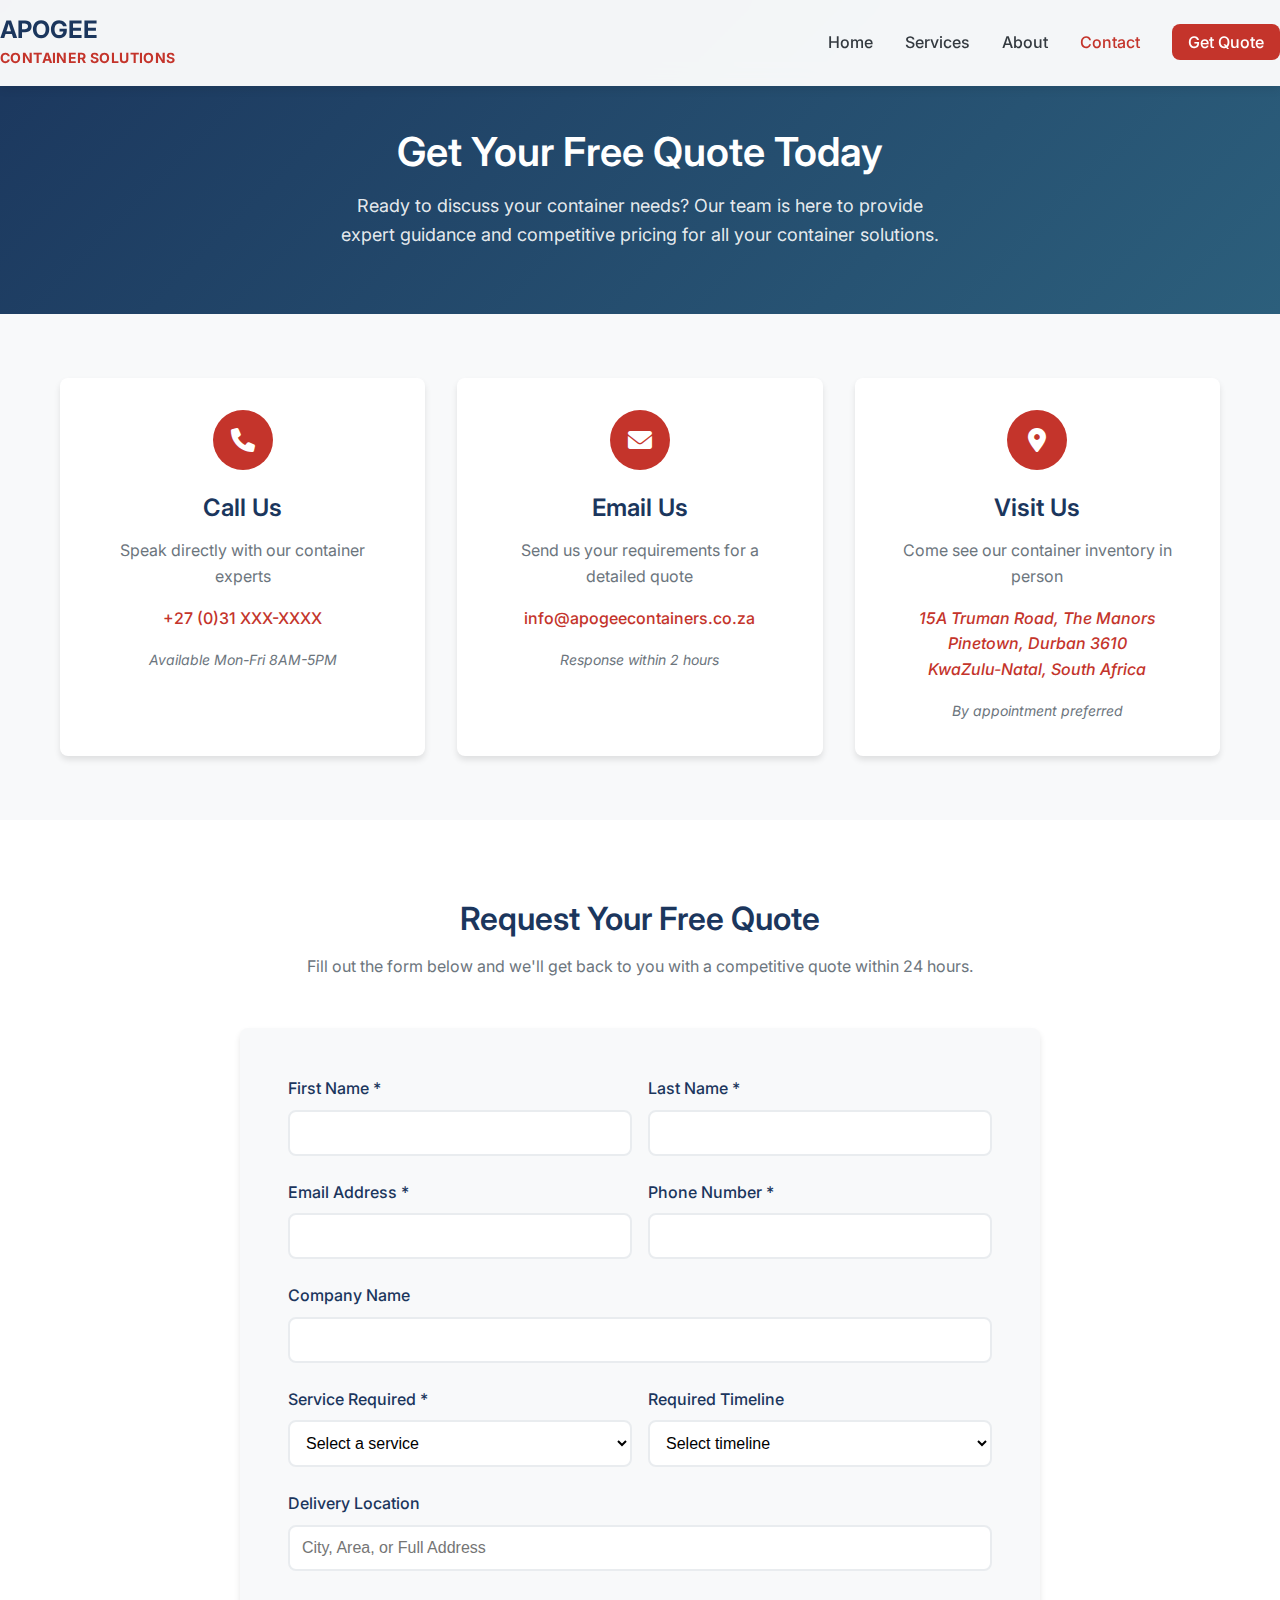
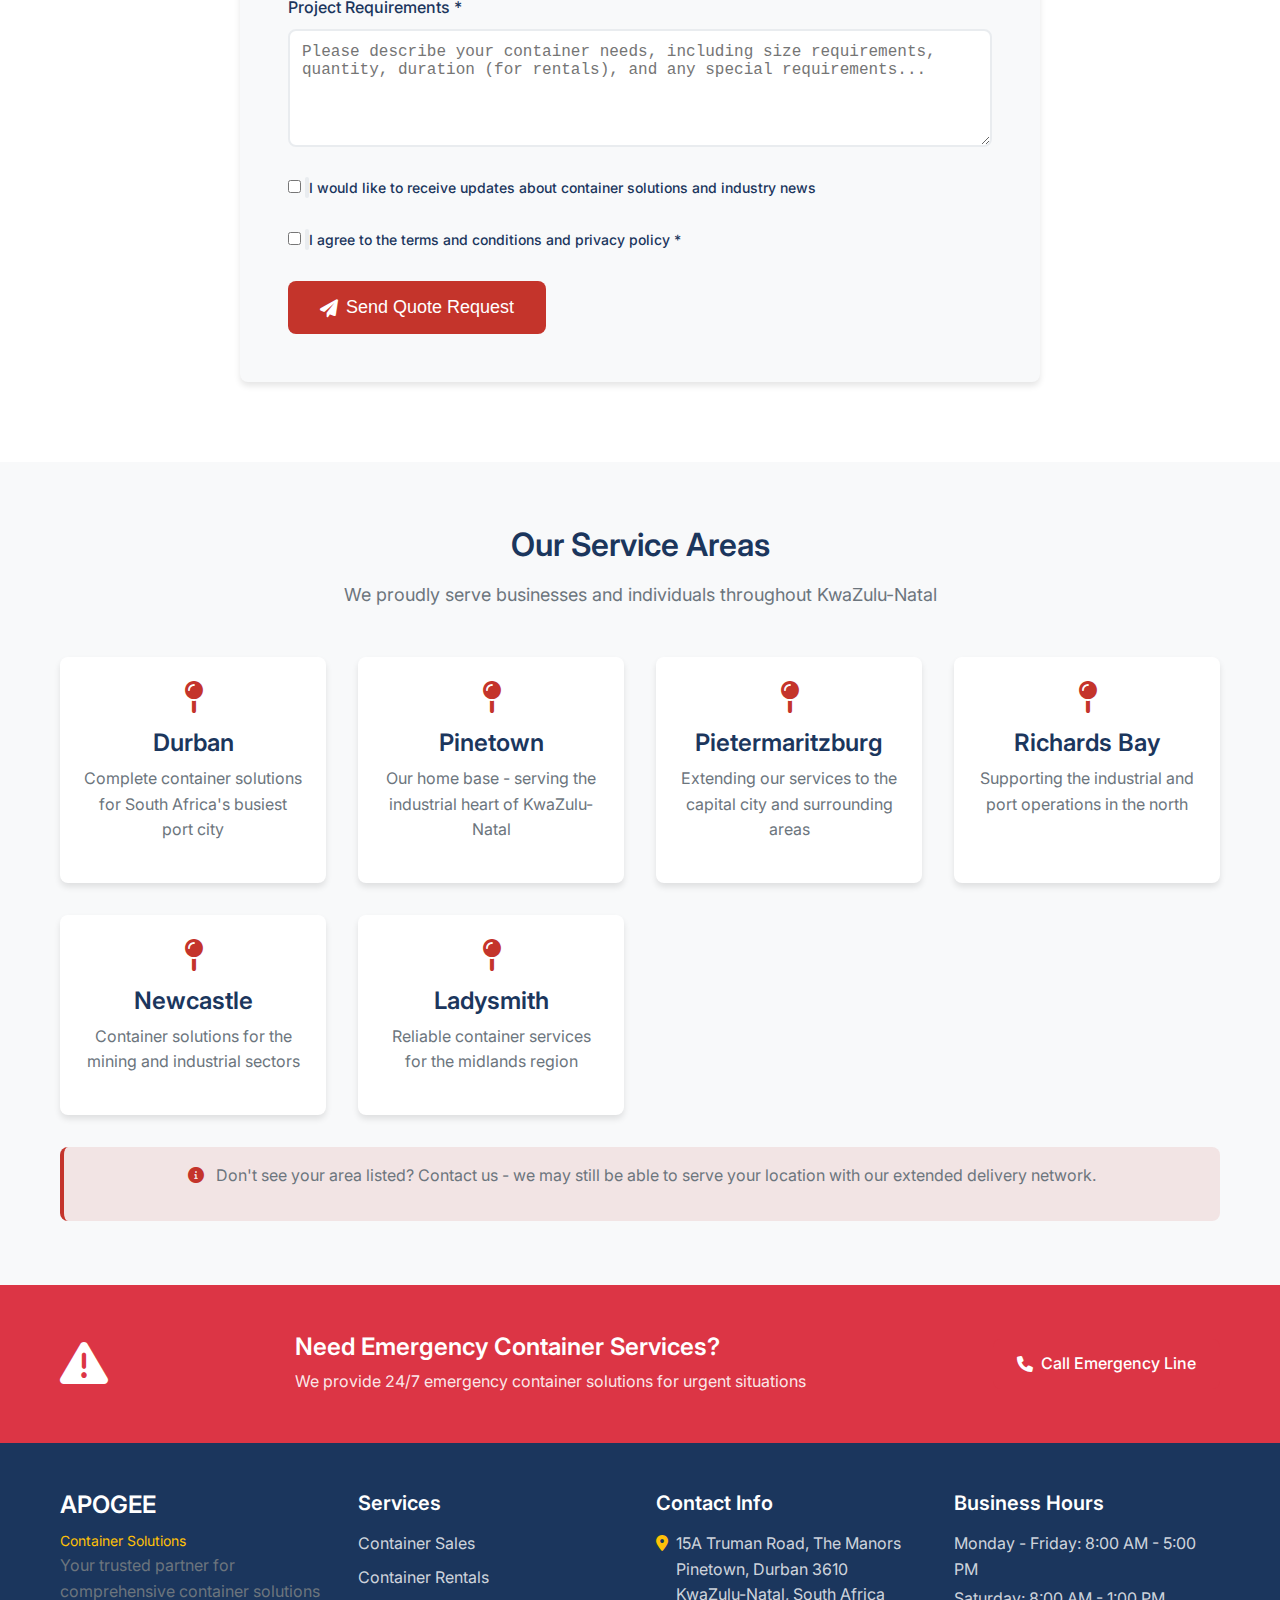
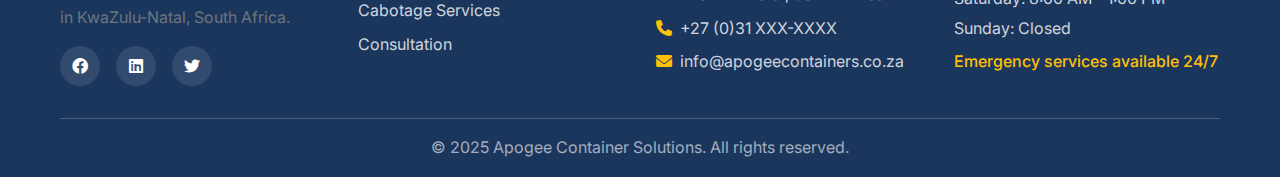
<file: contact.html>
<!DOCTYPE html>
<html lang="en">
<head>
    <meta charset="UTF-8">
    <meta name="viewport" content="width=device-width, initial-scale=1.0">
    <title>Contact Us | Apogee Container Solutions | Get Your Free Quote Today</title>
    <meta name="description" content="Contact Apogee Container Solutions for container sales, rentals, and cabotage services. Get your free quote today. Located in Pinetown, serving all of KwaZulu-Natal.">
    <link rel="stylesheet" href="styles.css">
    <link href="https://fonts.googleapis.com/css2?family=Inter:wght@300;400;500;600;700&display=swap" rel="stylesheet">
    <link rel="stylesheet" href="https://cdnjs.cloudflare.com/ajax/libs/font-awesome/6.0.0/css/all.min.css">
</head>
<body>
    <!-- Header -->
    <header class="header">
        <nav class="nav">
            <div class="nav-container">
                <div class="nav-logo">
                    <a href="index.html">
                        <h1>APOGEE</h1>
                        <span>Container Solutions</span>
                    </a>
                </div>
                <ul class="nav-menu">
                    <li><a href="index.html" class="nav-link">Home</a></li>
                    <li><a href="index.html#services" class="nav-link">Services</a></li>
                    <li><a href="index.html#about" class="nav-link">About</a></li>
                    <li><a href="contact.html" class="nav-link active">Contact</a></li>
                    <li><a href="#quote-form" class="nav-link cta-button">Get Quote</a></li>
                </ul>
                <div class="hamburger">
                    <span></span>
                    <span></span>
                    <span></span>
                </div>
            </div>
        </nav>
    </header>

    <!-- Contact Hero -->
    <section class="contact-hero">
        <div class="container">
            <div class="contact-hero-content">
                <h1>Get Your Free Quote Today</h1>
                <p>Ready to discuss your container needs? Our team is here to provide expert guidance and competitive pricing for all your container solutions.</p>
            </div>
        </div>
    </section>

    <!-- Contact Methods -->
    <section class="contact-methods">
        <div class="container">
            <div class="contact-grid">
                <div class="contact-card">
                    <div class="contact-icon">
                        <i class="fas fa-phone"></i>
                    </div>
                    <h3>Call Us</h3>
                    <p>Speak directly with our container experts</p>
                    <a href="tel:+27123456789" class="contact-link">+27 (0)31 XXX-XXXX</a>
                    <span class="availability">Available Mon-Fri 8AM-5PM</span>
                </div>
                <div class="contact-card">
                    <div class="contact-icon">
                        <i class="fas fa-envelope"></i>
                    </div>
                    <h3>Email Us</h3>
                    <p>Send us your requirements for a detailed quote</p>
                    <a href="mailto:info@apogeecontainers.co.za" class="contact-link">info@apogeecontainers.co.za</a>
                    <span class="availability">Response within 2 hours</span>
                </div>
                <div class="contact-card">
                    <div class="contact-icon">
                        <i class="fas fa-map-marker-alt"></i>
                    </div>
                    <h3>Visit Us</h3>
                    <p>Come see our container inventory in person</p>
                    <address class="contact-link">
                        15A Truman Road, The Manors<br>
                        Pinetown, Durban 3610<br>
                        KwaZulu-Natal, South Africa
                    </address>
                    <span class="availability">By appointment preferred</span>
                </div>
            </div>
        </div>
    </section>

    <!-- Quote Form -->
    <section id="quote-form" class="quote-form-section">
        <div class="container">
            <div class="form-content">
                <div class="form-header">
                    <h2>Request Your Free Quote</h2>
                    <p>Fill out the form below and we'll get back to you with a competitive quote within 24 hours.</p>
                </div>
                <form class="quote-form" action="#" method="POST">
                    <div class="form-row">
                        <div class="form-group">
                            <label for="firstName">First Name *</label>
                            <input type="text" id="firstName" name="firstName" required>
                        </div>
                        <div class="form-group">
                            <label for="lastName">Last Name *</label>
                            <input type="text" id="lastName" name="lastName" required>
                        </div>
                    </div>
                    <div class="form-row">
                        <div class="form-group">
                            <label for="email">Email Address *</label>
                            <input type="email" id="email" name="email" required>
                        </div>
                        <div class="form-group">
                            <label for="phone">Phone Number *</label>
                            <input type="tel" id="phone" name="phone" required>
                        </div>
                    </div>
                    <div class="form-group">
                        <label for="company">Company Name</label>
                        <input type="text" id="company" name="company">
                    </div>
                    <div class="form-row">
                        <div class="form-group">
                            <label for="service">Service Required *</label>
                            <select id="service" name="service" required>
                                <option value="">Select a service</option>
                                <option value="container-sales">Container Sales</option>
                                <option value="container-rentals">Container Rentals</option>
                                <option value="cabotage-services">Cabotage Services</option>
                                <option value="consultation">Consultation</option>
                                <option value="other">Other</option>
                            </select>
                        </div>
                        <div class="form-group">
                            <label for="timeline">Required Timeline</label>
                            <select id="timeline" name="timeline">
                                <option value="">Select timeline</option>
                                <option value="asap">ASAP</option>
                                <option value="1-week">Within 1 week</option>
                                <option value="1-month">Within 1 month</option>
                                <option value="3-months">Within 3 months</option>
                                <option value="flexible">Flexible</option>
                            </select>
                        </div>
                    </div>
                    <div class="form-group">
                        <label for="location">Delivery Location</label>
                        <input type="text" id="location" name="location" placeholder="City, Area, or Full Address">
                    </div>
                    <div class="form-group">
                        <label for="requirements">Project Requirements *</label>
                        <textarea id="requirements" name="requirements" rows="5" placeholder="Please describe your container needs, including size requirements, quantity, duration (for rentals), and any special requirements..." required></textarea>
                    </div>
                    <div class="form-group checkbox-group">
                        <label class="checkbox-label">
                            <input type="checkbox" name="newsletter" value="yes">
                            <span class="checkmark"></span>
                            I would like to receive updates about container solutions and industry news
                        </label>
                    </div>
                    <div class="form-group checkbox-group">
                        <label class="checkbox-label">
                            <input type="checkbox" name="terms" value="yes" required>
                            <span class="checkmark"></span>
                            I agree to the terms and conditions and privacy policy *
                        </label>
                    </div>
                    <button type="submit" class="btn btn-primary btn-large">
                        <i class="fas fa-paper-plane"></i>
                        Send Quote Request
                    </button>
                </form>
            </div>
        </div>
    </section>

    <!-- Service Areas -->
    <section class="service-areas">
        <div class="container">
            <div class="section-header">
                <h2>Our Service Areas</h2>
                <p>We proudly serve businesses and individuals throughout KwaZulu-Natal</p>
            </div>
            <div class="areas-grid">
                <div class="area-item">
                    <i class="fas fa-map-pin"></i>
                    <h3>Durban</h3>
                    <p>Complete container solutions for South Africa's busiest port city</p>
                </div>
                <div class="area-item">
                    <i class="fas fa-map-pin"></i>
                    <h3>Pinetown</h3>
                    <p>Our home base - serving the industrial heart of KwaZulu-Natal</p>
                </div>
                <div class="area-item">
                    <i class="fas fa-map-pin"></i>
                    <h3>Pietermaritzburg</h3>
                    <p>Extending our services to the capital city and surrounding areas</p>
                </div>
                <div class="area-item">
                    <i class="fas fa-map-pin"></i>
                    <h3>Richards Bay</h3>
                    <p>Supporting the industrial and port operations in the north</p>
                </div>
                <div class="area-item">
                    <i class="fas fa-map-pin"></i>
                    <h3>Newcastle</h3>
                    <p>Container solutions for the mining and industrial sectors</p>
                </div>
                <div class="area-item">
                    <i class="fas fa-map-pin"></i>
                    <h3>Ladysmith</h3>
                    <p>Reliable container services for the midlands region</p>
                </div>
            </div>
            <div class="coverage-note">
                <p><i class="fas fa-info-circle"></i> Don't see your area listed? Contact us - we may still be able to serve your location with our extended delivery network.</p>
            </div>
        </div>
    </section>

    <!-- Emergency Contact -->
    <section class="emergency-contact">
        <div class="container">
            <div class="emergency-content">
                <div class="emergency-icon">
                    <i class="fas fa-exclamation-triangle"></i>
                </div>
                <div class="emergency-text">
                    <h3>Need Emergency Container Services?</h3>
                    <p>We provide 24/7 emergency container solutions for urgent situations</p>
                </div>
                <div class="emergency-action">
                    <a href="tel:+27123456789" class="btn btn-emergency">
                        <i class="fas fa-phone"></i>
                        Call Emergency Line
                    </a>
                </div>
            </div>
        </div>
    </section>

    <!-- Footer -->
    <footer class="footer">
        <div class="container">
            <div class="footer-content">
                <div class="footer-section">
                    <div class="footer-logo">
                        <h3>APOGEE</h3>
                        <span>Container Solutions</span>
                    </div>
                    <p>Your trusted partner for comprehensive container solutions in KwaZulu-Natal, South Africa.</p>
                    <div class="social-links">
                        <a href="#"><i class="fab fa-facebook"></i></a>
                        <a href="#"><i class="fab fa-linkedin"></i></a>
                        <a href="#"><i class="fab fa-twitter"></i></a>
                    </div>
                </div>
                <div class="footer-section">
                    <h4>Services</h4>
                    <ul>
                        <li><a href="contact.html">Container Sales</a></li>
                        <li><a href="contact.html">Container Rentals</a></li>
                        <li><a href="contact.html">Cabotage Services</a></li>
                        <li><a href="contact.html">Consultation</a></li>
                    </ul>
                </div>
                <div class="footer-section">
                    <h4>Contact Info</h4>
                    <div class="contact-info">
                        <p><i class="fas fa-map-marker-alt"></i> 15A Truman Road, The Manors<br>Pinetown, Durban 3610<br>KwaZulu-Natal, South Africa</p>
                        <p><i class="fas fa-phone"></i> +27 (0)31 XXX-XXXX</p>
                        <p><i class="fas fa-envelope"></i> info@apogeecontainers.co.za</p>
                    </div>
                </div>
                <div class="footer-section">
                    <h4>Business Hours</h4>
                    <div class="hours">
                        <p>Monday - Friday: 8:00 AM - 5:00 PM</p>
                        <p>Saturday: 8:00 AM - 1:00 PM</p>
                        <p>Sunday: Closed</p>
                        <p class="emergency">Emergency services available 24/7</p>
                    </div>
                </div>
            </div>
            <div class="footer-bottom">
                <p>&copy; 2025 Apogee Container Solutions. All rights reserved.</p>
            </div>
        </div>
    </footer>

    <script>
        // Mobile menu toggle
        const hamburger = document.querySelector('.hamburger');
        const navMenu = document.querySelector('.nav-menu');

        hamburger.addEventListener('click', () => {
            hamburger.classList.toggle('active');
            navMenu.classList.toggle('active');
        });

        // Form validation and submission
        const form = document.querySelector('.quote-form');
        form.addEventListener('submit', function(e) {
            e.preventDefault();
            
            // Basic form validation
            const requiredFields = form.querySelectorAll('[required]');
            let isValid = true;
            
            requiredFields.forEach(field => {
                if (!field.value.trim()) {
                    isValid = false;
                    field.classList.add('error');
                } else {
                    field.classList.remove('error');
                }
            });
            
            if (isValid) {
                // Show success message (in real implementation, this would submit to server)
                alert('Thank you for your quote request! We will contact you within 24 hours.');
                form.reset();
            } else {
                alert('Please fill in all required fields.');
            }
        });

        // Smooth scrolling for anchor links
        document.querySelectorAll('a[href^="#"]').forEach(anchor => {
            anchor.addEventListener('click', function (e) {
                e.preventDefault();
                const target = document.querySelector(this.getAttribute('href'));
                if (target) {
                    target.scrollIntoView({
                        behavior: 'smooth'
                    });
                }
            });
        });
    </script>
</body>
</html>
</file>
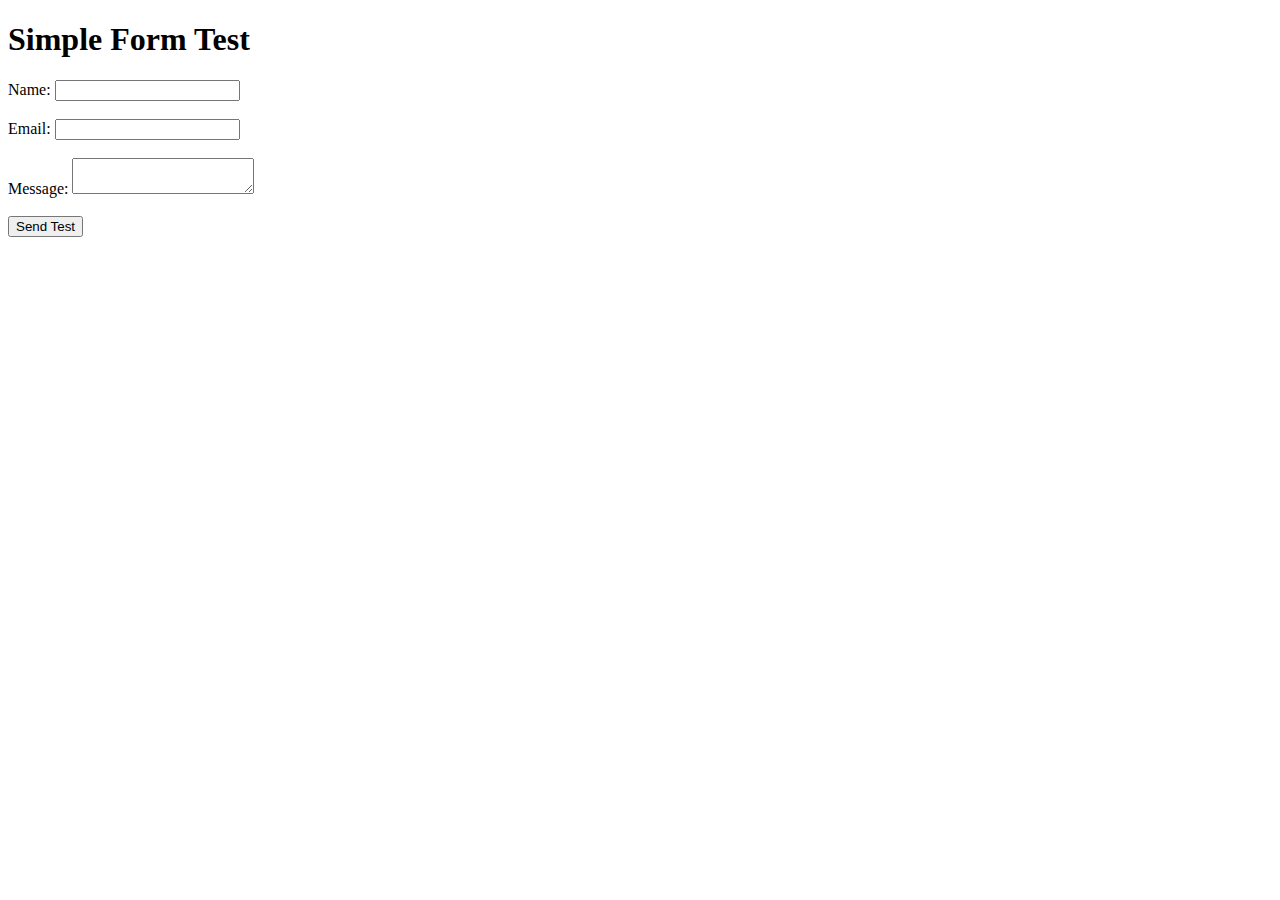
<file: test-form.html>
<!DOCTYPE html>
<html>
<head>
    <title>Form Test</title>
</head>
<body>
    <h1>Simple Form Test</h1>
    <form action="https://formspree.io/f/xblapbgr" method="POST">
        <label>Name:</label>
        <input type="text" name="name" required><br><br>
        
        <label>Email:</label>
        <input type="email" name="email" required><br><br>
        
        <label>Message:</label>
        <textarea name="message" required></textarea><br><br>
        
        <button type="submit">Send Test</button>
    </form>
</body>
</html>
</file>
<file: styles.css>
/* Enhanced Styles for Apogee Container Solutions */
:root { --header-height: 72px; } /* adjust to match your top card height */

.hero, main {
  padding-top: var(--header-height);
}
/* CSS Variables for Brand Colors */
:root {
    --primary-color: #1B365D;
    --secondary-color: #C4342B;
    --accent-color: #2C5F7C;
    --light-gray: #F8F9FA;
    --medium-gray: #6C757D;
    --dark-gray: #343A40;
    --white: #FFFFFF;
    --success-color: #28A745;
    --warning-color: #FFC107;
    --danger-color: #DC3545;
    --shadow: 0 4px 6px rgba(0, 0, 0, 0.1);
    --shadow-lg: 0 10px 25px rgba(0, 0, 0, 0.15);
    --border-radius: 8px;
    --transition: all 0.3s ease;
}

/* Reset and Base Styles */
* {
    margin: 0;
    padding: 0;
    box-sizing: border-box;
}

body {
    font-family: 'Inter', -apple-system, BlinkMacSystemFont, 'Segoe UI', Roboto, sans-serif;
    line-height: 1.6;
    color: var(--dark-gray);
    background-color: var(--white);
}

.container {
    max-width: 1200px;
    margin: 0 auto;
    padding: 0 20px;
}

/* Typography */
h1, h2, h3, h4, h5, h6 {
    font-weight: 600;
    line-height: 1.2;
    margin-bottom: 1rem;
}

h1 { font-size: 2.5rem; }
h2 { font-size: 2rem; }
h3 { font-size: 1.5rem; }
h4 { font-size: 1.25rem; }

p {
    margin-bottom: 1rem;
    color: var(--medium-gray);
}

.lead {
    font-size: 1.125rem;
    font-weight: 400;
    color: var(--dark-gray);
}

/* Buttons */
.btn {
    display: inline-flex;
    align-items: center;
    gap: 0.5rem;
    padding: 12px 24px;
    border: none;
    border-radius: var(--border-radius);
    font-weight: 500;
    text-decoration: none;
    cursor: pointer;
    transition: var(--transition);
    font-size: 1rem;
    text-align: center;
}

.btn-primary {
    background-color: var(--secondary-color);
    color: var(--white);
}

.btn-primary:hover {
    background-color: #A02E26;
    transform: translateY(-2px);
    box-shadow: var(--shadow-lg);
}

.btn-secondary {
    background-color: transparent;
    color: var(--primary-color);
    border: 2px solid var(--primary-color);
}

.btn-secondary:hover {
    background-color: var(--primary-color);
    color: var(--white);
}

.btn-large {
    padding: 16px 32px;
    font-size: 1.125rem;
}

.btn-emergency {
    background-color: var(--danger-color);
    color: var(--white);
}

.btn-emergency:hover {
    background-color: #C82333;
}

/* Header */
.header {
    position: fixed;
    top: 0;
    left: 0;
    right: 0;
    background-color: rgba(255, 255, 255, 0.95);
    backdrop-filter: blur(10px);
    z-index: 1000;
    transition: var(--transition);
    box-shadow: 0 2px 10px rgba(0, 0, 0, 0.1);
}

.header.scrolled {
    background-color: var(--white);
    box-shadow: var(--shadow);
}

.nav-container {
    display: flex;
    justify-content: space-between;
    align-items: center;
    padding: 1rem 0;
}

.nav-logo h1 {
    color: var(--primary-color);
    font-size: 1.5rem;
    margin: 0;
    font-weight: 700;
}

.nav-logo span {
    color: var(--secondary-color);
    font-size: 0.875rem;
    font-weight: 700;          /* make bold */
    text-transform: uppercase; /* force CAPS */
    letter-spacing: 0.4px;     /* subtle spacing for all-caps */
}

.nav-logo a {
    text-decoration: none;
}

.nav-logo {
    display: flex;
    align-items: center;
    gap: 12px;
}

.nav-logo-text {
    display: flex;
    flex-direction: column;
    gap: 4px;
    line-height: 1;
}

.nav-logo-text h1 {
    margin: 0;
    font-size: 1.25rem;
    letter-spacing: 0.6px;
}

.nav-subtitle {
    font-weight: 700;
    text-transform: uppercase;
    font-size: 0.85rem;
    color: var(--secondary-color, #666);
    letter-spacing: 0.4px;
    display: block;
}

/* the three items under the subtitle — spaced and bold */
.nav-services {
    display: flex;
    gap: 18px;                 /* spacing between words, adjust to taste */
    font-weight: 700;
    text-transform: uppercase;
    font-size: 0.75rem;
    color: var(--secondary-color, #666);
    align-items: center;
    white-space: nowrap;
}

/* make it look better on small screens */
@media (max-width: 640px) {
    .nav-logo-text h1 { font-size: 1rem; }
    .nav-subtitle { font-size: 0.75rem; }
    .nav-services { gap: 10px; font-size: 0.65rem; }
}

.nav-logo-img {
    width: 76px;   /* adjust as needed */
    height: 76px;  /* adjust as needed */
    object-fit: contain;
    display: block;
}

.nav-menu {
    display: flex;
    list-style: none;
    gap: 2rem;
    align-items: center;
}

.nav-link {
    text-decoration: none;
    color: var(--dark-gray);
    font-weight: 500;
    transition: var(--transition);
    position: relative;
}

.nav-link:hover,
.nav-link.active {
    color: var(--secondary-color);
}

.nav-link.cta-button {
    background-color: var(--secondary-color);
    color: var(--white);
    padding: 8px 16px;
    border-radius: var(--border-radius);
}

.nav-link.cta-button:hover {
    background-color: #A02E26;
    transform: translateY(-1px);
}

/* Mobile Menu */
.hamburger {
    display: none;
    flex-direction: column;
    cursor: pointer;
    gap: 4px;
}

.hamburger span {
    width: 25px;
    height: 3px;
    background-color: var(--primary-color);
    transition: var(--transition);
}

.hamburger.active span:nth-child(1) {
    transform: rotate(45deg) translate(5px, 5px);
}

.hamburger.active span:nth-child(2) {
    opacity: 0;
}

.hamburger.active span:nth-child(3) {
    transform: rotate(-45deg) translate(7px, -6px);
}

/* Hero Section */
.hero {
    position: relative;
    height: 100vh;
    display: flex;
    align-items: center;
    justify-content: center;
    overflow: hidden;
}

.hero-background {
    position: absolute;
    top: 0;
    left: 0;
    width: 100%;
    height: 100%;
    z-index: -2;
}

.hero-background img {
    width: 100%;
    height: 100%;
    object-fit: cover;
}

.hero-overlay {
    position: absolute;
    top: 0;
    left: 0;
    width: 100%;
    height: 100%;
    background: linear-gradient(135deg, rgba(27, 54, 93, 0.8) 0%, rgba(196, 52, 43, 0.6) 100%);
    z-index: -1;
}

.hero-content {
    text-align: center;
    color: var(--white);
    max-width: 800px;
    padding: 0 20px;
}

.hero-title {
    font-size: 3.5rem;
    font-weight: 700;
    margin-bottom: 1.5rem;
    line-height: 1.1;
}

.hero-title .highlight {
    color: var(--warning-color);
}

.hero-subtitle {
    font-size: 1.25rem;
    margin-bottom: 2rem;
    color: rgba(255, 255, 255, 0.9);
}

.hero-stats {
    display: flex;
    justify-content: center;
    gap: 3rem;
    margin-bottom: 2rem;
}

.stat {
    text-align: center;
}

.stat-number {
    display: block;
    font-size: 2rem;
    font-weight: 700;
    color: var(--warning-color);
}

.stat-label {
    font-size: 0.875rem;
    color: rgba(255, 255, 255, 0.8);
}

.hero-buttons {
    display: flex;
    gap: 1rem;
    justify-content: center;
    flex-wrap: wrap;
}

.scroll-indicator {
    position: absolute;
    bottom: 2rem;
    left: 50%;
    transform: translateX(-50%);
    color: var(--white);
    font-size: 1.5rem;
    animation: bounce 2s infinite;
}

@keyframes bounce {
    0%, 20%, 50%, 80%, 100% {
        transform: translateX(-50%) translateY(0);
    }
    40% {
        transform: translateX(-50%) translateY(-10px);
    }
    60% {
        transform: translateX(-50%) translateY(-5px);
    }
}

/* Trust Section */
.trust-section {
    background-color: var(--light-gray);
    padding: 2rem 0;
}

.trust-content {
    display: flex;
    justify-content: space-around;
    align-items: center;
    flex-wrap: wrap;
    gap: 2rem;
}

.trust-item {
    display: flex;
    align-items: center;
    gap: 0.5rem;
    color: var(--primary-color);
    font-weight: 500;
}

.trust-item i {
    font-size: 1.25rem;
    color: var(--secondary-color);
}

/* Section Headers */
.section-header {
    text-align: center;
    margin-bottom: 3rem;
}

.section-header h2 {
    color: var(--primary-color);
    margin-bottom: 1rem;
}

.section-header p {
    font-size: 1.125rem;
    max-width: 600px;
    margin: 0 auto;
}

/* Services Section */
.services {
    padding: 5rem 0;
    background-color: var(--white);
}

.services-grid {
    display: grid;
    grid-template-columns: repeat(auto-fit, minmax(350px, 1fr));
    gap: 2rem;
}

.service-card {
    background-color: var(--white);
    border-radius: var(--border-radius);
    padding: 2rem;
    box-shadow: var(--shadow);
    transition: var(--transition);
    position: relative;
    border: 1px solid #E9ECEF;
}

.service-card:hover {
    transform: translateY(-5px);
    box-shadow: var(--shadow-lg);
}

.service-card.featured {
    border: 2px solid var(--secondary-color);
    transform: scale(1.05);
}

.service-badge {
    position: absolute;
    top: -10px;
    right: 20px;
    background-color: var(--secondary-color);
    color: var(--white);
    padding: 5px 15px;
    border-radius: 20px;
    font-size: 0.875rem;
    font-weight: 500;
}

.service-icon {
    width: 60px;
    height: 60px;
    background-color: var(--light-gray);
    border-radius: 50%;
    display: flex;
    align-items: center;
    justify-content: center;
    margin-bottom: 1.5rem;
}

.service-icon i {
    font-size: 1.5rem;
    color: var(--secondary-color);
}

.service-card h3 {
    color: var(--primary-color);
    margin-bottom: 1rem;
}

.service-features {
    list-style: none;
    margin: 1.5rem 0;
}

.service-features li {
    display: flex;
    align-items: center;
    gap: 0.5rem;
    margin-bottom: 0.5rem;
    color: var(--medium-gray);
}

.service-features i {
    color: var(--success-color);
    font-size: 0.875rem;
}

.service-cta {
    display: inline-flex;
    align-items: center;
    gap: 0.5rem;
    color: var(--secondary-color);
    text-decoration: none;
    font-weight: 500;
    transition: var(--transition);
}

.service-cta:hover {
    color: var(--primary-color);
}

/* Why Choose Us Section */
.why-choose-us {
    padding: 5rem 0;
    background-color: var(--light-gray);
}

.features-grid {
    display: grid;
    grid-template-columns: repeat(auto-fit, minmax(300px, 1fr));
    gap: 2rem;
}

.feature-item {
    text-align: center;
    padding: 2rem;
}

.feature-icon {
    width: 80px;
    height: 80px;
    background-color: var(--secondary-color);
    border-radius: 50%;
    display: flex;
    align-items: center;
    justify-content: center;
    margin: 0 auto 1.5rem;
}

.feature-icon i {
    font-size: 2rem;
    color: var(--white);
}

.feature-item h3 {
    color: var(--primary-color);
    margin-bottom: 1rem;
}

/* About Section */
.about {
    padding: 5rem 0;
    background-color: var(--white);
}

.about-content {
    display: grid;
    grid-template-columns: 1fr 1fr;
    gap: 4rem;
    align-items: center;
}

.about-text h2 {
    color: var(--primary-color);
}

.about-highlights {
    display: flex;
    flex-direction: column;
    gap: 1rem;
    margin-top: 2rem;
}

.highlight-item {
    display: flex;
    align-items: center;
    gap: 1rem;
    color: var(--primary-color);
    font-weight: 500;
}

.highlight-item i {
    color: var(--secondary-color);
    font-size: 1.25rem;
}

.about-image img {
    width: 100%;
    border-radius: var(--border-radius);
    box-shadow: var(--shadow);
}

/* CTA Section */
.cta-section {
    padding: 4rem 0;
    background: linear-gradient(135deg, var(--primary-color) 0%, var(--accent-color) 100%);
    color: var(--white);
    text-align: center;
}

.cta-content h2 {
    color: var(--white);
    margin-bottom: 1rem;
}

.cta-content p {
    color: rgba(255, 255, 255, 0.9);
    font-size: 1.125rem;
    margin-bottom: 2rem;
}

.cta-buttons {
    display: flex;
    gap: 1rem;
    justify-content: center;
    flex-wrap: wrap;
}

/* Contact Page Styles */
.contact-hero {
    padding: 8rem 0 4rem;
    background: linear-gradient(135deg, var(--primary-color) 0%, var(--accent-color) 100%);
    color: var(--white);
    text-align: center;
}

.contact-hero h1 {
    color: var(--white);
    margin-bottom: 1rem;
}

.contact-hero p {
    color: rgba(255, 255, 255, 0.9);
    font-size: 1.125rem;
    max-width: 600px;
    margin: 0 auto;
}

.contact-methods {
    padding: 4rem 0;
    background-color: var(--light-gray);
}

.contact-grid {
    display: grid;
    grid-template-columns: repeat(auto-fit, minmax(300px, 1fr));
    gap: 2rem;
}

.contact-card {
    background-color: var(--white);
    padding: 2rem;
    border-radius: var(--border-radius);
    box-shadow: var(--shadow);
    text-align: center;
    transition: var(--transition);
}

.contact-card:hover {
    transform: translateY(-5px);
    box-shadow: var(--shadow-lg);
}

.contact-icon {
    width: 60px;
    height: 60px;
    background-color: var(--secondary-color);
    border-radius: 50%;
    display: flex;
    align-items: center;
    justify-content: center;
    margin: 0 auto 1.5rem;
}

.contact-icon i {
    font-size: 1.5rem;
    color: var(--white);
}

.contact-card h3 {
    color: var(--primary-color);
    margin-bottom: 1rem;
}

.contact-link {
    color: var(--secondary-color);
    text-decoration: none;
    font-weight: 500;
    display: block;
    margin: 1rem 0;
}

.contact-link:hover {
    color: var(--primary-color);
}

.availability {
    font-size: 0.875rem;
    color: var(--medium-gray);
    font-style: italic;
}

/* Quote Form */
.quote-form-section {
    padding: 5rem 0;
    background-color: var(--white);
}

.form-header {
    text-align: center;
    margin-bottom: 3rem;
}

.form-header h2 {
    color: var(--primary-color);
}

.quote-form {
    max-width: 800px;
    margin: 0 auto;
    background-color: var(--light-gray);
    padding: 3rem;
    border-radius: var(--border-radius);
    box-shadow: var(--shadow);
}

.form-row {
    display: grid;
    grid-template-columns: 1fr 1fr;
    gap: 1rem;
}

.form-group {
    margin-bottom: 1.5rem;
}

.form-group label {
    display: block;
    margin-bottom: 0.5rem;
    color: var(--primary-color);
    font-weight: 500;
}

.form-group input,
.form-group select,
.form-group textarea {
    width: 100%;
    padding: 12px;
    border: 2px solid #E9ECEF;
    border-radius: var(--border-radius);
    font-size: 1rem;
    transition: var(--transition);
    background-color: var(--white);
}

.form-group input:focus,
.form-group select:focus,
.form-group textarea:focus {
    outline: none;
    border-color: var(--secondary-color);
    box-shadow: 0 0 0 3px rgba(196, 52, 43, 0.1);
}

.form-group input.error,
.form-group select.error,
.form-group textarea.error {
    border-color: var(--danger-color);
}

.checkbox-group {
    display: flex;
    align-items: flex-start;
    gap: 0.75rem;
}

.checkbox-label {
    display: flex;
    align-items: flex-start;
    gap: 0.75rem;
    cursor: pointer;
    font-size: 0.875rem;
    line-height: 1.4;
}

.checkbox-label input[type="checkbox"] {
    width: auto;
    margin: 0;
}

.checkmark {
    width: 18px;
    height: 18px;
    border: 2px solid #E9ECEF;
    border-radius: 3px;
    position: relative;
    flex-shrink: 0;
    margin-top: 2px;
}

.checkbox-label input[type="checkbox"]:checked + .checkmark {
    background-color: var(--secondary-color);
    border-color: var(--secondary-color);
}

.checkbox-label input[type="checkbox"]:checked + .checkmark::after {
    content: '✓';
    position: absolute;
    top: -2px;
    left: 2px;
    color: var(--white);
    font-size: 12px;
    font-weight: bold;
}

/* Service Areas */
.service-areas {
    padding: 4rem 0;
    background-color: var(--light-gray);
}

.areas-grid {
    display: grid;
    grid-template-columns: repeat(auto-fit, minmax(250px, 1fr));
    gap: 2rem;
}

.area-item {
    text-align: center;
    padding: 1.5rem;
    background-color: var(--white);
    border-radius: var(--border-radius);
    box-shadow: var(--shadow);
}

.area-item i {
    font-size: 2rem;
    color: var(--secondary-color);
    margin-bottom: 1rem;
}

.area-item h3 {
    color: var(--primary-color);
    margin-bottom: 0.5rem;
}

.coverage-note {
    text-align: center;
    margin-top: 2rem;
    padding: 1rem;
    background-color: rgba(196, 52, 43, 0.1);
    border-radius: var(--border-radius);
    border-left: 4px solid var(--secondary-color);
}

.coverage-note i {
    color: var(--secondary-color);
    margin-right: 0.5rem;
}

/* Emergency Contact */
.emergency-contact {
    padding: 3rem 0;
    background-color: var(--danger-color);
    color: var(--white);
}

.emergency-content {
    display: flex;
    align-items: center;
    justify-content: space-between;
    gap: 2rem;
    flex-wrap: wrap;
}

.emergency-icon i {
    font-size: 3rem;
    color: var(--white);
}

.emergency-text h3 {
    color: var(--white);
    margin-bottom: 0.5rem;
}

.emergency-text p {
    color: rgba(255, 255, 255, 0.9);
    margin: 0;
}

/* Footer */
.footer {
    background-color: var(--primary-color);
    color: var(--white);
    padding: 3rem 0 1rem;
}

.footer-content {
    display: grid;
    grid-template-columns: repeat(auto-fit, minmax(250px, 1fr));
    gap: 2rem;
    margin-bottom: 2rem;
}

.footer-logo h3 {
    color: var(--white);
    margin-bottom: 0.5rem;
}

.footer-logo span {
    color: var(--warning-color);
    font-size: 0.875rem;
}

.footer-section h4 {
    color: var(--white);
    margin-bottom: 1rem;
}

.footer-section ul {
    list-style: none;
}

.footer-section ul li {
    margin-bottom: 0.5rem;
}

.footer-section ul li a {
    color: rgba(255, 255, 255, 0.8);
    text-decoration: none;
    transition: var(--transition);
}

.footer-section ul li a:hover {
    color: var(--warning-color);
}

.contact-info p {
    color: rgba(255, 255, 255, 0.8);
    margin-bottom: 0.5rem;
    display: flex;
    align-items: flex-start;
    gap: 0.5rem;
}

.contact-info i {
    color: var(--warning-color);
    margin-top: 0.25rem;
    flex-shrink: 0;
}

.hours p {
    color: rgba(255, 255, 255, 0.8);
    margin-bottom: 0.25rem;
}

.hours .emergency {
    color: var(--warning-color);
    font-weight: 500;
    margin-top: 0.5rem;
}

.social-links {
    display: flex;
    gap: 1rem;
    margin-top: 1rem;
}

.social-links a {
    width: 40px;
    height: 40px;
    background-color: rgba(255, 255, 255, 0.1);
    border-radius: 50%;
    display: flex;
    align-items: center;
    justify-content: center;
    color: var(--white);
    text-decoration: none;
    transition: var(--transition);
}

.social-links a:hover {
    background-color: var(--secondary-color);
    transform: translateY(-2px);
}

.footer-bottom {
    border-top: 1px solid rgba(255, 255, 255, 0.2);
    padding-top: 1rem;
    text-align: center;
}

.footer-bottom p {
    color: rgba(255, 255, 255, 0.6);
    margin: 0;
}

/* Responsive Design */
@media (max-width: 768px) {
    .hamburger {
        display: flex;
    }
    
    .nav-menu {
        position: fixed;
        top: 100%;
        left: 0;
        width: 100%;
        background-color: var(--white);
        flex-direction: column;
        padding: 2rem;
        box-shadow: var(--shadow);
        transform: translateY(-100%);
        opacity: 0;
        visibility: hidden;
        transition: var(--transition);
    }
    
    .nav-menu.active {
        transform: translateY(0);
        opacity: 1;
        visibility: visible;
    }
    
    .hero-title {
        font-size: 2.5rem;
    }
    
    .hero-stats {
        flex-direction: column;
        gap: 1rem;
    }
    
    .hero-buttons {
        flex-direction: column;
        align-items: center;
    }
    
    .about-content {
        grid-template-columns: 1fr;
        gap: 2rem;
    }
    
    .form-row {
        grid-template-columns: 1fr;
    }
    
    .quote-form {
        padding: 2rem;
    }
    
    .emergency-content {
        flex-direction: column;
        text-align: center;
    }
    
    .trust-content {
        flex-direction: column;
        gap: 1rem;
    }
    
    .cta-buttons {
        flex-direction: column;
        align-items: center;
    }
}

@media (max-width: 480px) {
    .hero-title {
        font-size: 2rem;
    }
    
    .services-grid {
        grid-template-columns: 1fr;
    }
    
    .service-card.featured {
        transform: none;
    }
    
    .quote-form {
        padding: 1.5rem;
    }
    
    .container {
        padding: 0 15px;
    }
}

/* Print Styles */
@media print {
    .header,
    .hero,
    .cta-section,
    .emergency-contact,
    .footer {
        display: none;
    }
    
    body {
        font-size: 12pt;
        line-height: 1.4;
    }
    
    .container {
        max-width: none;
        padding: 0;
    }
}

/* Accessibility Improvements */
@media (prefers-reduced-motion: reduce) {
    * {
        animation-duration: 0.01ms !important;
        animation-iteration-count: 1 !important;
        transition-duration: 0.01ms !important;
    }
    
    .scroll-indicator {
        animation: none;
    }
}

/* High Contrast Mode */
@media (prefers-contrast: high) {
    :root {
        --shadow: 0 4px 6px rgba(0, 0, 0, 0.3);
        --shadow-lg: 0 10px 25px rgba(0, 0, 0, 0.4);
    }
    
    .btn {
        border: 2px solid currentColor;
    }
}

/* Focus Styles for Accessibility */
*:focus {
    outline: 2px solid var(--secondary-color);
    outline-offset: 2px;
}

.btn:focus,
.nav-link:focus {
    outline: 2px solid var(--warning-color);
}

/* Loading States */
.loading {
    opacity: 0.6;
    pointer-events: none;
}

.loading::after {
    content: '';
    position: absolute;
    top: 50%;
    left: 50%;
    width: 20px;
    height: 20px;
    margin: -10px 0 0 -10px;
    border: 2px solid var(--secondary-color);
    border-top: 2px solid transparent;
    border-radius: 50%;
    animation: spin 1s linear infinite;
}

@keyframes spin {
    0% { transform: rotate(0deg); }
    100% { transform: rotate(360deg); }
}
/* make whole contact card clickable and keep hidden details for screen readers */
.contact-card-link {
    display: block;
    color: inherit;
    text-decoration: none;
}

.contact-card-link:focus-visible {
    outline: 3px solid rgba(21, 156, 228, 0.6); /* accessible focus ring */
    outline-offset: 4px;
}

.contact-card {
    /* existing card styles will still apply; ensure pointer shows clickable */
    cursor: pointer;
}

/* visually hide the phone/email/address but keep for screen readers */
.sr-only {
    position: absolute !important;
    width: 1px; height: 1px;
    padding: 0; margin: -1px;
    overflow: hidden; clip: rect(0 0 0 0);
    white-space: nowrap; border: 0;
}

/* optional hover effect to show affordance */
.contact-card-link:hover .contact-card,
.contact-card-link:focus .contact-card {
    transform: translateY(-3px);
    transition: transform 150ms ease;
}
</file>
